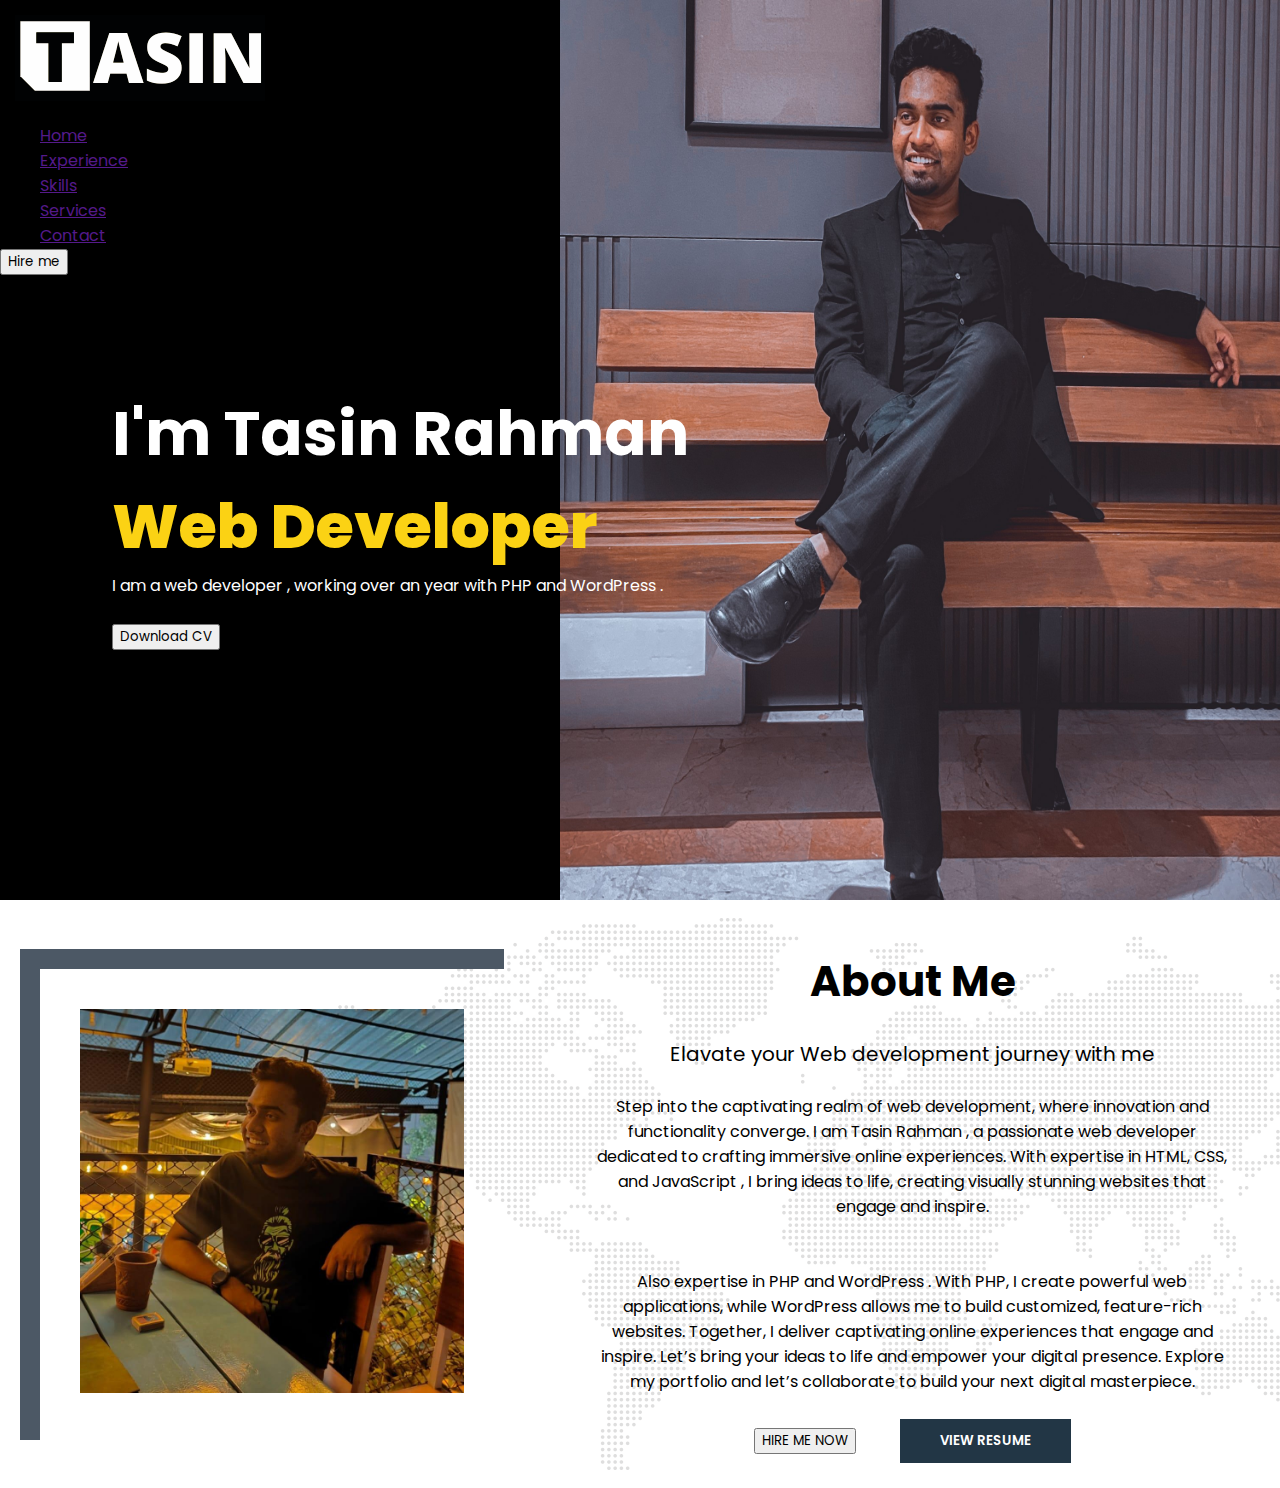
<file: iiindex.html>
<!DOCTYPE html>
<html lang="en">

<head>
  <meta charset="UTF-8">
  <meta name="viewport" content="width=device-width, initial-scale=1.0">
  <title>TasinRahman Portfolio</title>

  <link rel="preconnect" href="https://fonts.googleapis.com">
  <link rel="preconnect" href="https://fonts.gstatic.com" crossorigin>
  <link href="https://fonts.googleapis.com/css2?family=Poppins:wght@300;400;700;900&display=swap" rel="stylesheet">
  <link rel="stylesheet" href="style.css">
  <link rel="shortcut icon" href="./favicon.png" type="image/x-icon">
</head>

<body>
  <header class="header">
    <nav>
      <img src="./Tasin_logo.png" alt="tasin logo" id="logo">
      <ul>
        <li><a href="">Home</a></li>
        <li><a href="">Experience</a></li>
        <li><a href="">Skills</a></li>
        <li><a href="">Services</a></li>
        <li><a href="">Contact</a></li>
      </ul>
      <button class="btn">Hire me </button>
    </nav>
    <div class="banner">
      <h2 class="banner-name">I'm Tasin Rahman</h2>
      <h2 class="banner-title">Web Developer</h2>
      <p class="banner-body">I am a web developer , working over an year with PHP and WordPress .</p>
      <button class="btn"> Download CV</button>
    </div>
  </header>

  <body>
    <section class="about-me">
      <div class="about-pic">
        <img src="./Tasin 2.jpg" alt="tasin sitting in a table">
      </div>
      <div class="about-body">
        <h3 class="about-title"> About Me</h3>
        <h3 class="about-sub">Elavate your Web development journey with me</h3>
        <p class="about-body">
          Step into the captivating realm of web development, where innovation and functionality converge. I am Tasin
          Rahman , a passionate web developer dedicated to crafting immersive online experiences. With expertise in
          HTML, CSS, and JavaScript , I bring ideas to life, creating visually stunning websites that engage and
          inspire.
          <br>
          <br>
          <br>
          Also expertise in PHP and WordPress . With PHP, I create powerful web applications, while WordPress allows me
          to build customized, feature-rich websites. Together, I deliver captivating online experiences that engage and
          inspire. Let’s bring your ideas to life and empower your digital presence. Explore my portfolio and let’s
          collaborate to build your next digital masterpiece.
        </p>
        <button class="btn">HIRE ME NOW </button>
        <button class="btn2">VIEW RESUME</button>
      </div>

    </section>
  </body>
</body>

</html>
</file>
<file: style.css>
* {
  font-family: 'Poppins', sans-serif;
  margin: 0px;

}

.button {
  padding: 12px 40px;
  font-weight: 600;
  background-color: #fbd214;
  color: white;
  border: 0;
  border-radius: 0;
}

.button:hover {
  padding: 12px 40px;
  font-weight: 600;
  background-color: #223645;
  color: white;
  border: 0;
  border-radius: 0;
}

.btn2 {
  padding: 12px 40px;
  font-weight: 600;
  background-color: #223645;
  color: white;
  border: 0;
  margin-left: 40px;
}

.btn2:hover {
  padding: 12px 40px;
  font-weight: 600;
  background-color: #fbd214;
  color: white;
  border: 0;
}

#hire-me {

  /* padding: 12px 40px; */
  font-weight: 600;
  background-color: #fbd214;
  color: white;
  border: 0;
  border-radius: 0;
}
#hire-me:hover {

  /* padding: 12px 40px; */
  font-weight: 600;
  background-color: #223645;
  color: white;
  border: 0;
  border-radius: 0;
}


/* header */

.header {
  background-color: #000;
  background-image: url("./Tasin.jpg");
  background-repeat: no-repeat;
  background-position-x: 100%;
  background-size: 45rem 100vh;
  height: 100vh;
}

/* nav */
.nav-link {
  font-weight: 600;
  color: white;
}

.navbar-brand img {
  width: 200px;
  height: auto;
  margin-left: 55%;
}

.nav-link:hover {
  color: #fbd214;
}

.nav-item {
  padding: 0px 30px;
  color: #fbd214;
}

#logo {
  padding: 15px;
}

.banner {
  padding: 7rem;
}

.banner-name {
  color: white;
  font-weight: 700;
  font-size: 62px;
}

.banner-title {
  color: #fbd214;
  font-weight: 800;
  font-size: 62px;
}

.banner-body {
  color: white;
  margin-bottom: 25px;
}


/* Body  */

/* about me */

.about-me {
  display: flex;
  gap: 20px;
  align-items: center;
  background-image: url("./bg.png");
  background-repeat: no-repeat;
  background-position: right;

}

.about-body {
  text-align: center;
  padding: 25px;
}

.about-title {
  font-weight: 700;
  line-height: 64px;
  font-size: 42px;
  padding: 25px;
}

.about-sub {
  font-weight: 400;
  font-size: 20px;
}

.about-pic {
  border-width: 20px 0px 0px 20px;
  border-style: solid;
  border-color: #4C5865;
  margin: 20px;
}

.about-pic img {
  width: 30vw;
  padding: 40px;
}

/* skills */

.skills-title {
  color: #000;
  font-weight: 700;
  font-size: 62px;
  text-align: center;
}

.progress-container {
  height: 20px;
  background-color: #ddd;
  border-radius: 2px;
  padding: 1px;
  margin: 1rem 5px;

}

.progress-bar {
  height: 20px;
  border-radius: 2px;
  background-color: #fbd214;
}

.skill-container {
  display: flex;
  justify-content: space-around;
  gap: 25px;
  margin-bottom: 10rem;
}

.skill-box {
  width: 100%;
  padding: 2rem;
}

/*  happy clients */

.client {
  background-image: url("./bgbg.jpg");
  height: 100%;
  display: flex;
  justify-content: space-evenly;
  align-items: center;
  background-size: cover;
  width: 100%;
  height: 50vh;
  margin-bottom: 7rem;
  background-attachment: fixed;
}

.c-box {
  color: white;
  background-color: rgba(109, 107, 107, 0.401);
  padding: 40px;
  border-radius: 5px;
  text-align: center;
}

i {
  font-size: 5rem;
  padding: 1rem;
}

/* working process */

.working-title {
  font-weight: 700;
  font-size: 62px;
  text-align: center;
  margin-bottom: 1rem;
}

.working-body {
  color: #000;
  text-align: center;
  margin-bottom: 2rem;
}

.working {
  padding: 5rem 15rem;
}

.work-container {
  display: flex;
  justify-content: space-between;
  align-items: center;
  gap: 5rem
}

.work {
  text-align: center;
  border: 1px solid;
  padding: 10px;
  box-shadow: 5px 10px;
  width: 100%;
}

.work:hover {
  text-align: center;
  border: 1px solid;
  padding: 10px;
  box-shadow: 5px 10px #fbd214;
  width: 100%;
}

/*  get in touch */

.info h5 {
  font-size: large;
}

.info p {
  color: #4C5865;
}

.info i {
  font-size: 1em;
}

.form-container {
  display: flex;
  justify-content: space-between;

}

.info {
  text-align: center;
  gap: 10px;
}

.form input[type="text"],
input[type="email"],
textarea {
  display: block;
  /* margin-bottom: 20px; */
  margin-top: 20px;
  padding: 18px 25px;
  border: 2px solid #4C5865;
  font-size: 16px;
  width: 100%;
}

.form .button {
  margin-top: 25px;
}
/*  mobile size */

@media screen and (max-width: 576px) {
  #hire-me {
    width: 40%;
    padding: 0;
  }

  .header {
    background-color: #000;
    background-image: url("./Tasin.jpg");
    background-repeat: no-repeat;
    background-size: contain;

    height: 100%;
    width: 100%;
  }
  .banner-title {
    color: #fbd214;
    font-weight: 800;
    font-size: 42px;
  }
  .banner {
  padding: 0;
}

  .banner-name {
    color: white;
    font-weight: 700;
    font-size: 42px;
  }

  .collapse {
    background-color: #ffffff2d;
  }

  .navbar-toggler {
  border: 2px solid white;
    margin: 8px;
  }

  .navbar-brand img {
    width: 80px;
    margin-left: 30px;
  }

  .navbar {
    margin-bottom: 10px;
  }

  .about-me {
    flex-direction: column;
  }

  .about-pic {
    width: 80%;
    border: 0;
    margin-top: 20px;
  }

  .about-pic img {
    width: 100%;
    padding: 0px;
  }

  .about-body {
    width: 100%;
    display: flex;
    flex-direction: column;
  }

  .about-title {
    display: inline-block;
    padding: 5px;
  }

  .about-sub {
    display: inline-block;
  }

  .about-body button {
    margin: 20px;
  }
.client{
  flex-direction: column;
  height: 100%;
  
}

  .skill-container {
    display: flex;
    flex-direction: column;
  }

  .skill-box {
    padding: 7px;
  }

  .c-box {
    background-color: transparent;
  }

  .working {
    display: flex;
    flex-direction: column;
    padding: 0;
    justify-content: center;
    align-items: center;
    margin-bottom: 30px;
  }

  .work-container {
    width: 80%;
    display: flex;
    flex-direction: column;
  }

  .work {
    width: 100%;
  }

  .working-body,
  .working-title {
    padding: 15px;
  }

  .form-container {
    display: flex;
    flex-direction: column;
    /* width: 100%; */
  }

  
}

@media screen and (min-width: 577px) and (max-width: 992px) {
  #hire-me {
    width: 40%;
    padding: 0;
  }
    .navbar-toggler {
      border: 2px solid white;

  }

  .about-me {
    flex-direction: column;
  }

  .about-pic {
    width: 60%;
    border: 0;
    margin-top: 40px;
  }

  .about-pic img {
    width: 100%;
    padding: 0px;
  }

  .about-body {
    width: 100%;
    display: flex;
    flex-direction: column;
  }

  .about-body button {
    margin: 20px;
  }

  .working {
    display: flex;
    flex-direction: column;
    padding: 0;
    justify-content: center;
    align-items: center;
    margin-bottom: 30px;
  }

  .work-container {
    width: 80%;
    display: flex;
    flex-direction: column;
  }

  .work {
    width: 100%;
  }

  .working-body,
  .working-title {
    padding: 15px;
  }

  .working {
    display: flex;
    flex-direction: column;
    padding: 0;
    justify-content: center;
    align-items: center;
    margin-bottom: 30px;
  }

  .work-container {
    width: 80%;
    display: flex;
    flex-direction: column;
  }

  .work {
    width: 100%;
  }

  .working-body,
  .working-title {
    padding: 15px;
  }

  .form-container {
    display: flex;
    flex-direction: column;
  }

  .collapse {
    background-color: #ffffff2d;

  }

  .navbar-toggler {
    margin: 8px;
  }

  .nav-link {
    margin-left: 20px;
  }
}
</file>
